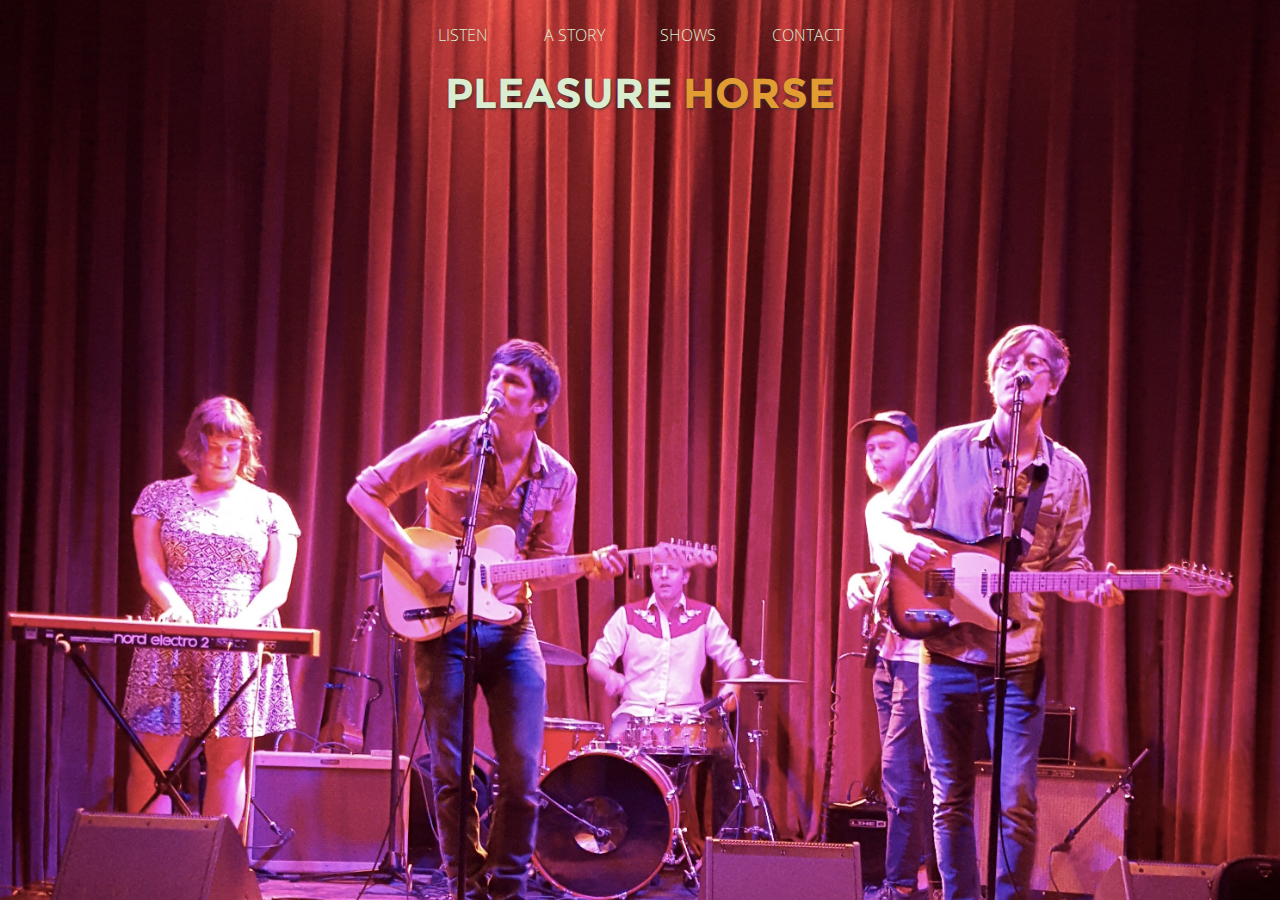
<file: index.html>
<!doctype html>
<html>
  <head>
    <link rel="stylesheet" href="styles/style.min.css" media="screen" title="no title">
    <meta charset="utf-8">
    <title>Pleasure Horse | Minneapolis Music</title>
    <script type="text/javascript" src="vendors/jquery-3.1.0.min.js"></script>
    <link rel="stylesheet" href="assets/font-awesome/css/font-awesome.min.css">
    <script type="text/javascript" src="script.js"></script>
    <meta http-equiv="Content-Type" content="text/html; charset=UTF-8">
    <meta name="description" content="A Minneapolis based alternative country music band emulating the sounds of 70's outlaw and savory rock n' roll. The new EP set for release in the Summer of 2016 was on tape in Northfield, MN at The Barn. It builds upon the roots of the original EP - No One In Mind and the self-titled LP."/>
    <meta name="keywords" content="Minneapolis music, Pleasure Horse band, Country music in the twin cities, Pleasure Horse music"/>
    <meta name="author" content="Ben Mahowald"/>
    <meta name="copyright" content="Pleasure Horse all rights reserved."/>
    <meta name="robots" content="all"/>
    <link rel="shortcut icon" href="assets/notes.ico" type="image/x-icon">
    <link rel="icon" href="assets/phorscover.jpg" type="image/x-icon">
    <meta name="viewport" content="width=device-width, initial-scale=1, maximum-scale=1">
<link href="https://fonts.googleapis.com/css?family=Abril+Fatface|Chango|Erica+One|Modak|Monofett" rel="stylesheet">  </head>
  <body>
    <div id="nav-circle"></div>
    <a id="nav-toggle"><span></span></a>
    <div id="nav">
      <a class="navbox2 navTop" href="#home"><i style="margin-right:12px; color:#e39c32;" class="fa fa-home" aria-hidden="true"></i>HOME</a>
      <a class="navbox" href="#listenHeader"><i style="margin-right:12px; color:#e39c32;" class="fa fa-headphones" aria-hidden="true"></i>LISTEN</a>
      <a class="navbox" href="#bioHeader"><i style="margin-right:12px; color:#e39c32;" class="fa fa-pencil" aria-hidden="true"></i>A STORY</a>
      <a class="navbox" href="#showsHeader"><i style="margin-right:12px; color:#e39c32;" class="fa fa-calendar" aria-hidden="true"></i>SHOWS</a>
      <a class="navbox navBottom" href="#contactHeader"><i style="margin-right:12px; color:#e39c32;" class="fa fa-envelope" aria-hidden="true"></i>CONTACT</a>
    </div>
    <div id="container" onscroll="verticalDetect()">
      <div id="home" style="height:100%">
      <div id="navlarge">
        <a href="#listenHeader">LISTEN</a>
        <a href="#bioHeader">A STORY</a>
        <a href="#showsHeader">SHOWS</a>
        <a href="#contactHeader">CONTACT</a>
      </div>
      <div id="header">
        <h1 class="heading"><a href="http://www.pleasurehorsemusic.com">
        PLEASURE <span>HORSE</span></a></h1>
      </div>
      </div>
      <div id="content">
        <h2 id="listenHeader">- LISTEN -</h2>
        <section class="bgWrapper">
        <div id="music">
          <h3>"EVENIN' ANGEL"</h3>
          <iframe class="video" src="https://www.youtube.com/embed/nWs9b4skBCw" frameborder="0" allowfullscreen></iframe><br>
          <p style="font-size:80%; margin:0 0 50px;">Compliments of <a id="linkers" href="https://www.facebook.com/UnderCurrentMPLS/"> UndercurrentMPLS</a></p>
          <div id="jacket">
            <div id="juxebox">
              <h3>"PLEASURE HORSE"</h3>
              <iframe id="small-iframe" src="https://bandcamp.com/EmbeddedPlayer/album=1781250133/size=large/bgcol=333333/linkcol=ffffff/artwork=large/transparent=true/" seamless>
              <a href="http://pleasurehorse.bandcamp.com/album/pleasure-horse">Pleasure Horse by Pleasure Horse</a>
              </iframe>
              <br>
              <a id="linkers" href="http://www.pleasurehorse.bigcartel.com/product/self-titled-ep">Compact Disc </a> | <a id="linkers" href="https://itunes.apple.com/us/album/pleasure-horse/id986868535?uo=6&at=&ct=" target="itunes_store"> Digital Copy</a>
            </div>
          <div id="juxebox">
              <h3>"NO ONE IN MIND"</h3>
              <iframe id="small-iframe" src="https://bandcamp.com/EmbeddedPlayer/album=774181307/size=large/bgcol=333333/linkcol=ffffff/transparent=true/" seamless>
              <a href="http://pleasurehorse.bandcamp.com/album/no-one-in-mind-ep">No One In Mind EP by Pleasure Horse</a>
              </iframe>
              <br>
              <a id="linkers" href="https://pleasurehorse.bandcamp.com/album/no-one-in-mind-ep" >Digital Copy</a>
        </div>
        </div>
        </div>
      </section>

          <h2 id="bioHeader">- A STORY -</h2>
          <section class="bgWrapper">
          <div id="bio">
            <p>
              Pleasure Horse is an Electric-Americana and Country music band out of Minneapolis, MN.
              They formed in 2012 and will be releasing their third studio album which was
              recorded at Rice County Records. It's set to release on January, 7th 2017 at Icehouse Mpls.
            </p>
            <p>
              The inspiration for the song writing originally came from a desire to emulate
              the Outlaw Country songwriters of the '70s like Jerry Jeff Walker, Willie and
              Townes. It accomplishes that and more. A nod from any one of those songwriters
              would lighten the hearts of the group and those who listen. The songs
              come to life when each member stamps their own unique musical background on it.
              Most of which and oddly enough hails from the plains of South Dakota.
            </p>
          </div>
        </section>
        <div class="midPageImage"></div>
          <h2 id="reviewHeader">- A REVIEW -</h2>
          <section class="bgWrapper">
          <div id="review">
            <p>
              There are more than a couple bands in the Twin Cities who claim Gram Parson's
              "cosmic American music" as inspiration, but few if any appropriate the very best
              of its stylistic medley as well as Pleasure Horse, whose self-titled debut has
              been much anticipated around your friendly neighborhood record shop. The band
              slowly evolved over its several years, staying focused on multi-instrumentalist
              and lead vocalist Tim Evenson, who we first met as a member of the Flying Dorito
              Brothers. They were a Parsons cover band with a short-lived run much loved by
              many, and Evenson's take on "One Hundred Years from Now" stuck to our ribs.
            </p>
            <p>
              With lead guitarist Ben Mahowald, he's kept the band going and growing. 
              Pleasure Horse offers just a little of just about everything you've ever
              loved about country music over ten tracks: beer-soaked heartbreak and twang,
              and a little Tex-Mex and a little rock and roll. There's a fuzz guitar
              on "Reasons" which recalls Grady Martin's solo on a 1961 Marty Robbins
              single, and an organ on "News Radio" which sounds like it was borrowed
              from the first Lambchop album. Either song is an excellent example of the
              band's innovative arrangements, which are so consistently inventive its
              impossible to pick a favorite moment on this album.
            </p>
            <p>
              The album's production doesn't do its ambitions justice, as is evident
              from the rollicking opener "Company Spade," which we really want to burst
              out of our speakers with the energy we know is in there, and sometimes
              the drums get lost. The band balances its rhythm section against pedal
              steel, brass, organ and fiddle, but feels boxed in and restrained. The
              songs are just so damn good it doesn't matter. Some are solidly pastoral
              and narrative, like "Gracie" and "Oahe," and others just fantastically
              catchy. Pleasure Horse hits that sweet spot on every song on this album.
            </p>
            <p>-<a href="http://hymiesrecords.com/two-great-album-release-shows-on-friday/">HYMIE'S VINTAGE RECORDS</a>
          </div>
        </section>

        <h2 id="showsHeader">- SHOWS -</h2>
        <section class="bgWrapper">
          <div id="shows">
            <div class="showinfo">
              <!-- <i style="margin-right:12px; color:#e39c32;" class="fa fa-calendar fa-2x" aria-hidden="true"></i> -->
              <h3 style="display: inline; font-family: extraBoldFont; color: #DAEDD0; background-color: #333; border-radius: 50%; font-size: 250%; padding: 4px 15px 4px;">7</h3>
              <h3 style="display: inline; color: #e39c32; margin: 0 0 12px 8px; font-size:200%; font-family: extraBoldFont;">January</h3><br>
              <h3 style="font-family:'Open Sans'; margin-bottom:0;">EP Release Party!</h3>
              <img class="poster" src="assets/lotmPoster.jpg" alt="Lost On The Mountain EP">
              <p>
                <i style="margin-right:12px; color:#e39c32;" class="fa fa-map-marker fa-1x" aria-hidden="true"></i><a href="http://www.icehousempls.com/events/2017/1/7/pleasure-horse-ep-release-suzie-fletcher-magellan">Icehouse Mpls</a><br>
                w/ <a href="https://suziesuzie.bandcamp.com/">Suzie</a>
                & <a href="https://fletchermagellan.bandcamp.com/">Fletcher Magellan</a><br>
                <span style="font-family:georgia; font-size:80%">11:00pm | $8 advance | $10 door</span><br>
                <a href="https://www.facebook.com/events/1120031398105120/">
                  <img class="mediaImg" id="fb1" data-alt-src="assets/fbhover.png" src="assets/fb.png" alt="Pleasure Horse on Facebook" title="Facebook">
                </a>
              </p>
            </div>
          </div>
        </section>

        <h2 id="contactHeader">- CONTACT -</h2>
        <section class="bgWrapper">
          <div id="contact">
            <p style="margin:auto 0;">
              <a href="https://www.facebook.com/Pleasure-Horse-247298878710206/">
                <img class="mediaImg" id="fb2" data-alt-src="assets/fbhover.png" src="assets/fb.png" alt="Pleasure Horse on Facebook" title="Facebook">
              </a>
              <a href="https://pleasurehorse.bandcamp.com/">
                <img class="mediaImg" id="bc" data-alt-src="assets/bandcamphover.png" src="assets/bandcamp.png" alt="Pleasure Horse on Bandcamp" title="Bandcamp">
              </a>
              <a href="https://itunes.apple.com/us/album/pleasure-horse/id986868535?at=&ct=&ign-mpt=uo%3D6">
                <img class="mediaImg" id="it" data-alt-src="assets/ituneshover.png" src="assets/itunes.png" alt="Pleasure Horse on iTunes" title="iTunes">
              </a>
            </p>
            <p style="font-size:110%">
              evenson.timothy@gmail.com
            </p>
            <div class="footerNav">
              <a class="footerNava" href="#home">HOME</a>
              <a class="footerNava" href="#listenHeader">LISTEN</a>
              <a class="footerNava" href="#bioHeader">A STORY</a>
              <a class="footerNava" href="#showsHeader">SHOWS</a>
            </div>
            <a id="friends" href="friends.html">FRIENDS</a>
            <p style="font-size:70%; margin-top:100px;">Websited created by <a style="text-decoration:underline" href="https://www.linkedin.com/in/ben-mahowald">Ben Mahowald</a>. © 2017.</p>
          </div>
        </section>
      </div>
    </div>
  </body>
</html>
</file>
<file: styles/style.min.css>
@font-face{font-family:extraBoldFont;src:url(../fonts/Montserrat-Bold.ttf)}@font-face{font-family:'Open Sans';src:url(../fonts/OpenSans-Light.ttf)}html,body{text-align:center;margin:auto auto;height:100%;width:100%;-webkit-overflow-scrolling:touch;-webkit-transform:translateZ(0px);background-color:#333}h1,h2,h3,h4,p,a,span,ul,li{font-family:'Open Sans'}#header{padding:20px 0px 10px 0px}#header a{color:#DAEDD0;font-family:extraBoldFont}a{text-decoration:none;color:#e39c32;cursor:pointer;font-size:120%;line-height:130%;font-weight:lighter}.heading{text-decoration:none !important;margin-top:20px;color:#DAEDD0;font-size:140%}.mainPhoto{margin-top:-10px;display:none}r .memberList{text-align:center;margin:-10px 0 60px;display:none}#box{width:42px;height:42px;background-color:#333;opacity:.7;position:fixed;top:16px;z-index:3;display:none}#menu{position:fixed;cursor:pointer;float:left;top:21px;left:12px;z-index:50}#nav{position:fixed;background-color:DA8200;text-align:left;width:200px;z-index:-1;top:90px;font-weight:lighter}.footerNav{margin:auto;text-align:center;color:#333;margin:30px 0 60px}.footerNava{font-family:sans-serif;padding:8px;font-size:80%}#navlarge{width:100%;padding-top:25px;font-size:85%}#navlarge a{margin:26px;color:#DAEDD0}#navlarge a:hover{border-style:solid;border-width:2px 0 0;padding-top:3px;border-color:#e39c32}#navlarge a:visited{color:#DAEDD0}.mediaImg{width:35px;margin:10px 12px}h1{text-decoration:none;font-size:140%;display:inline;font-weight:lighter}h1 span{color:#e39c32;font-weight:lighter;font-family:extraBoldFont}.heading2{margin-top:30px;color:#333}h2{color:#e39c32;font-size:165%;font-weight:lighter;line-height:120%;background:none;background-color:rgba(0,0,0,0.7);padding:25px 0;border-width:1px 0;border-color:#333;border-style:solid;text-align:center;margin:0}h3{color:#333;font-size:150%;line-height:120%;margin-bottom:10px;font-family:'Abril Fatface', cursive;letter-spacing:1px}p{font-weight:lighter !important;font-family:Segoe;color:#333;line-height:130%;font-size:120%;font-family:'Open Sans'}a:hover{color:#e39c32}#linkers{color:#e39c32;font-size:80%}#linkers:hover{text-decoration:underline;color:#e39c32}a:visited{text-decoration:none;color:#333}#container{position:absolute;width:100%;text-align:center;margin:0 auto;overflow:scroll;height:100%;background:#f6f6f6 url("../assets/mainPicColor.jpg") no-repeat center center fixed;-webkit-background-size:cover;-moz-background-size:cover;-o-background-size:cover;background-size:cover;position:absolute;outline:1px solid #111;left:0px}#content{width:100%;text-align:center;overflow:scroll}#music{padding:40px 0 70px;text-align:center;width:100%}.video{width:900px;height:500px;max-width:95%;max-height:30%;border-radius:2px}#bio{padding:20px 0;text-indent:15px;overflow:scroll;width:700px;text-align:left;margin:0 auto;max-width:95%}#gallery{background-color:rgba(0,0,0,0.4);padding:15px 0px;text-align:center}#gallery img{width:250px;height:150px;border:1px solid #666;margin:10px;cursor:pointer;opacity:.8}#review{padding:20px 0 70px;width:700px;overflow:scroll;text-align:left;margin:0 auto;text-indent:15px;max-width:95%}.midPageImage{height:400px;-moz-box-shadow:inset 0 0 10px #000000;-webkit-box-shadow:inset 0 0 10px #000000;box-shadow:inset 0 0 10px #000000}#shows{overflow:visible;text-align:center;line-height:160%;margin:0 auto;padding:60px 0 40px}.showinfo{padding:10px 0px 30px 0px;border-radius:2px}#friends{font-family:'Open Sans';color:#333;border:1px solid #e39c32;border-radius:5px;background:transparent;cursor:pointer;padding:8px 13px;outline:none;margin:60px 0}#friends:hover{color:#FFF;border:1px solid #e39c32;background-color:#e39c32}#contact{padding:40px 0 20px;text-align:center;height:350px;width:100%}.navbox2,.navbox{border-width:1px 0px;border-style:solid;border-color:#444;padding:18px;color:#DAEDD0 !important;font-size:medium;left:12px;width:170px;display:block;font-family:'Open Sans';cursor:pointer}.navbox{border-width:0px 0px 1px 0px}.navTop{border-width:0 0 1px 0}.navBottom{border-width:0}.bgBox{border:solid #666;border-width:1px 0px;color:#333;padding:15px;margin:30px 0;border-radius:2px}.bgWrapper{background-color:#f6f6f6;width:100%;background-image:url("../assets/p6.png");background-repeat:repeat}.poster{width:450px;margin-top:15px;border:1px solid #999}#small-iframe{border:1px solid #555;width:325px;height:570px;max-width:85%}#jacket{margin:auto}#juxebox{box-sizing:border-box;display:inline-block}@media only screen and (min-width: 550px){#menu{display:none;width:40px}#box{display:none}.heading{font-size:220%;text-shadow:1px 1px 3px #333}#music,#bio,#review{padding:80px 0 100px}#contact{padding:80px 0 20px}h2{font-size:170%}.navbox2,.navbox{font-size:large}}@media only screen and (max-width: 825px){#juxebox{width:45%}}@media only screen and (max-width: 650px){#juxebox{width:100%}}@media only screen and (max-width: 550px){#navlarge{display:none}#menu{display:none;width:35px}.memberList{margin:-10px auto 120px;width:400px;max-width:95%;font-size:120%;display:none}#bio{padding:20px 0 70px}.poster{width:250px}.heading{font-size:165%}}@media only screen and (max-width: 750px){#navLarge a{margin-right:35px}#nav-circle{width:42px;height:42px}}#nav-circle{cursor:pointer;display:none;position:absolute;width:42px;height:42px;background-color:#333;border-radius:50%;z-index:250;top:19px;left:12px}#nav-toggle{position:absolute;top:28px;left:19px;z-index:500;display:none;cursor:pointer;padding:10px 0 16px 0}#nav-toggle span,#nav-toggle span:before,#nav-toggle span:after{cursor:pointer;border-radius:2px;height:4px;width:27px;background:#DAEDD0;position:absolute;display:block;content:''}#nav-toggle span:before{top:-8.5px}#nav-toggle span:after{bottom:-8.5px}#nav-toggle span,#nav-toggle span:before,#nav-toggle span:after{transition:all 300ms ease-in-out}#nav-toggle.active span{background-color:transparent}#nav-toggle.active span:before,#nav-toggle.active span:after{top:0}#nav-toggle.active span:before{transform:rotate(45deg)}#nav-toggle.active span:after{transform:rotate(-45deg)}
</file>
